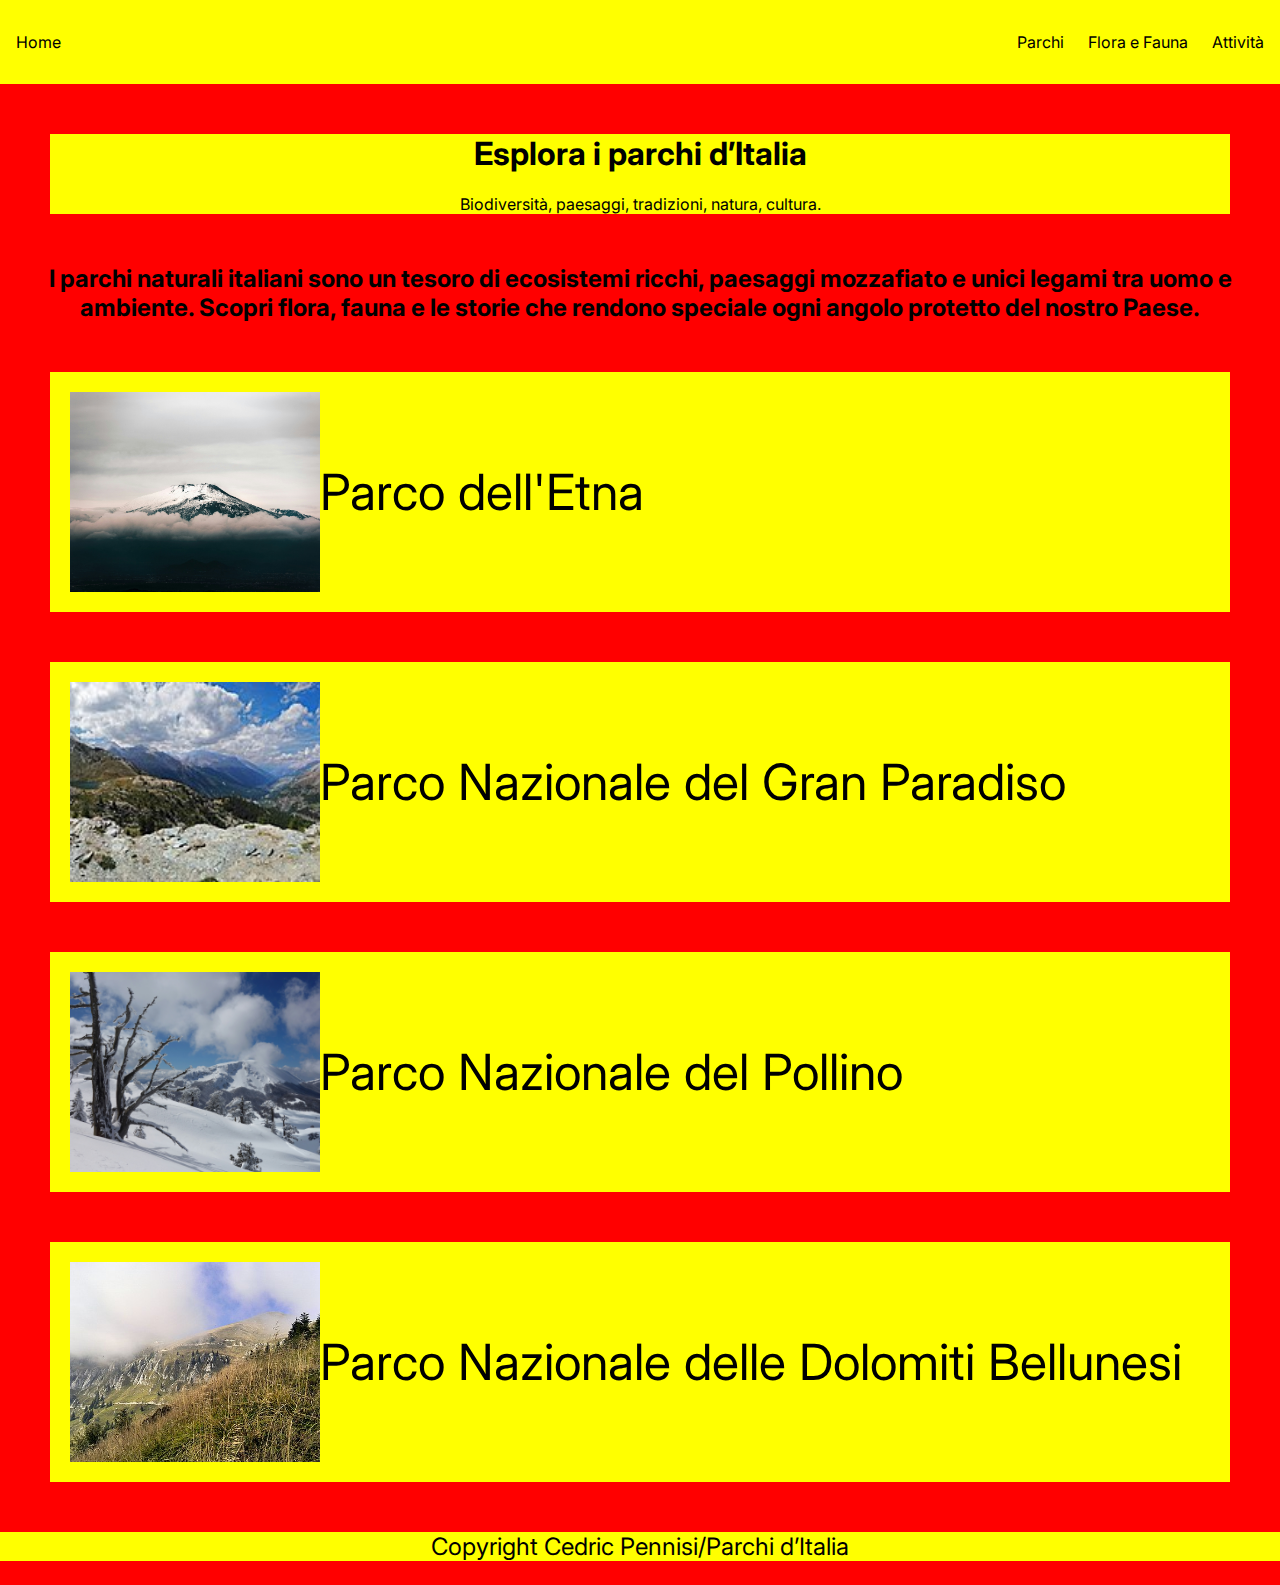
<file: index.html>
<!DOCTYPE html>
<html lang="en">
<head>
    <meta charset="UTF-8">
    <meta name="viewport" content="width=device-width, initial-scale=1.0">
    <title>Parchi d’Italia</title>
    <link rel="stylesheet" href="css/style.css">
    <link rel="preconnect" href="https://fonts.googleapis.com">
    <link rel="preconnect" href="https://fonts.gstatic.com" crossorigin>
    <link href="https://fonts.googleapis.com/css2?family=Inter:ital,opsz,wght@0,14..32,100..900;1,14..32,100..900&display=swap" rel="stylesheet">
</head>
<body>
    <header>
        <p><a href="index.html">Home</a></p>
        <nav>
            <ul>
                <li><a href="parchi.html">Parchi</a></li>
                <li><a href="flora.html">Flora e Fauna</a></li>
                <li><a href="attivita.html">Attività</a></li>
            </ul>
        </nav>
    </header>
    <main>
        <section>
            <div class="info-1">
            <h1>Esplora i parchi d’Italia</h1>
            <p>Biodiversità, paesaggi, tradizioni, natura, cultura.</p>
            </div>
            <div class="info-2">
                <h2>I parchi naturali italiani sono un tesoro di ecosistemi ricchi, paesaggi mozzafiato e unici legami tra uomo e ambiente. Scopri flora, fauna e le storie che rendono speciale ogni angolo protetto del nostro Paese.</h2>
            </div>
            <div class="info-img">
                <img src="img/etna-intro.jpg" alt="">
                <li><a href="etna.html">Parco dell'Etna</a></li>
            </div>
            <div class="info-img">
                <img src="img/gran_paradiso_national_park_22.jpg" alt="">
                <li><a href="paradiso.html">Parco Nazionale del Gran Paradiso</a></li>
            </div>
            <div class="info-img">
                <img src="img/neve.jpg" alt="">
                <li><a href="pollino.html">Parco Nazionale del Pollino</a></li>
            </div>
            <div class="info-img">
                <img src="img/parco_nazionale_delle_dolomiti_bellunesi.jpg" alt="">
                <li><a href="dolomiti.html">Parco Nazionale delle Dolomiti Bellunesi</a></li>
            </div>
        </section>
        <footer>
            <p>Copyright Cedric Pennisi/Parchi d’Italia</p>
        </footer>
    </main>
</body>
</html>
</file>
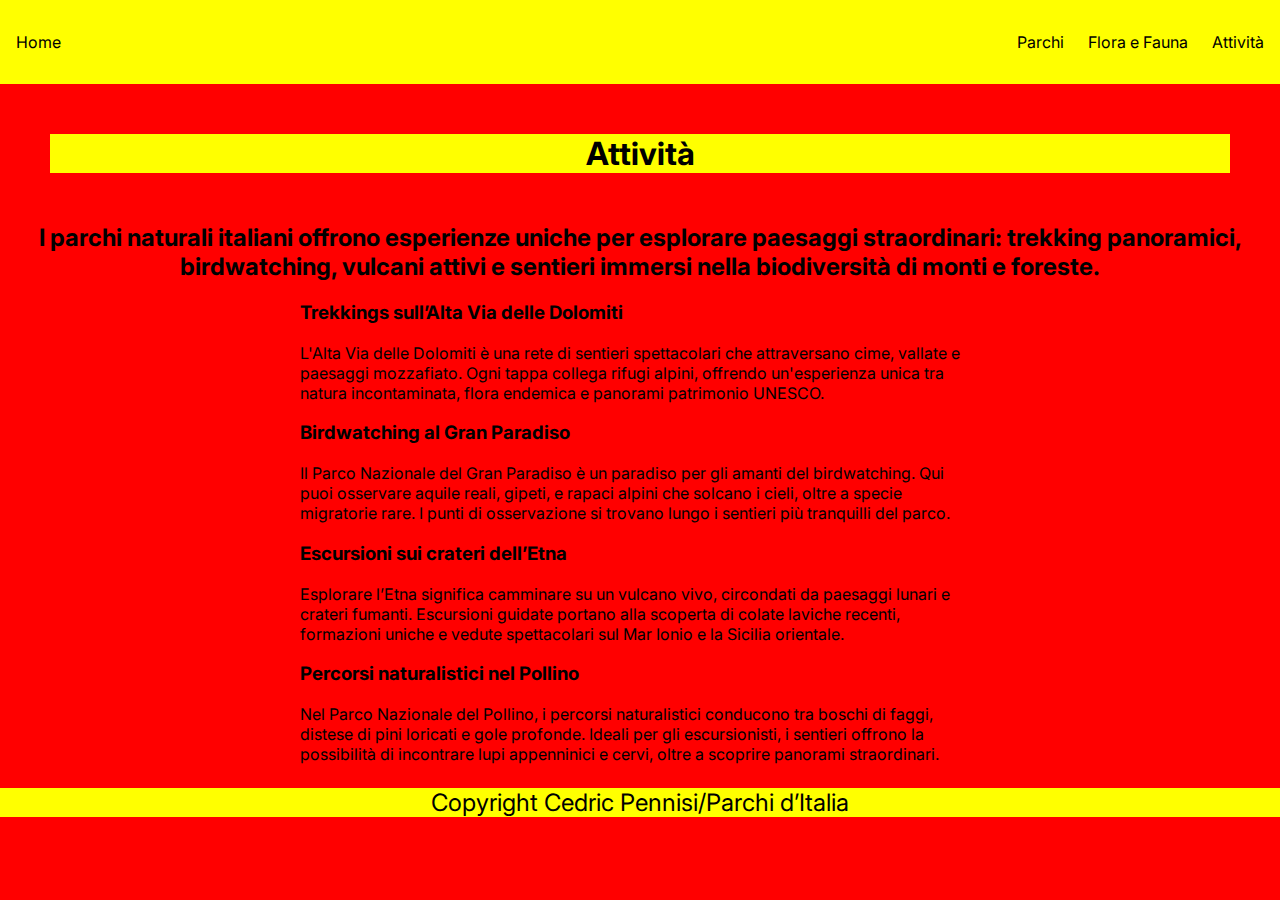
<file: attivita.html>
<!DOCTYPE html>
<html lang="en">
<head>
    <meta charset="UTF-8">
    <meta name="viewport" content="width=device-width, initial-scale=1.0">
    <title>Parchi d’Italia</title>
    <link rel="stylesheet" href="css/style.css">
    <link rel="preconnect" href="https://fonts.googleapis.com">
    <link rel="preconnect" href="https://fonts.gstatic.com" crossorigin>
    <link href="https://fonts.googleapis.com/css2?family=Inter:ital,opsz,wght@0,14..32,100..900;1,14..32,100..900&display=swap" rel="stylesheet">
</head>
<body>
    <header>
        <p><a href="index.html">Home</a></p>
        <nav>
            <ul>
                <li><a href="parchi.html">Parchi</a></li>
                <li><a href="flora.html">Flora e Fauna</a></li>
                <li><a href="attivita.html">Attività</a></li>
            </ul>
        </nav>
    </header>
    <main>
        <section>
            <div class="info-1">
                <h1>Attività</h1>
            </div>
            <div class="info-2">
                <h2>I parchi naturali italiani offrono esperienze uniche per esplorare paesaggi straordinari: trekking panoramici, birdwatching, vulcani attivi e sentieri immersi nella biodiversità di monti e foreste.</h2>
            </div>
            <div class="titolo">
                <h3>Trekkings sull’Alta Via delle Dolomiti</h3>
                <p>L'Alta Via delle Dolomiti è una rete di sentieri spettacolari che attraversano cime, vallate e paesaggi mozzafiato. Ogni tappa collega rifugi alpini, offrendo un'esperienza unica tra natura incontaminata, flora endemica e panorami patrimonio UNESCO.</p>
            </div>
            <div class="titolo">
                <h3>Birdwatching al Gran Paradiso</h3>
                <p>Il Parco Nazionale del Gran Paradiso è un paradiso per gli amanti del birdwatching. Qui puoi osservare aquile reali, gipeti, e rapaci alpini che solcano i cieli, oltre a specie migratorie rare. I punti di osservazione si trovano lungo i sentieri più tranquilli del parco.</p>
            </div>
            <div class="titolo">
                <h3>Escursioni sui crateri dell’Etna</h3>
                <p>Esplorare l’Etna significa camminare su un vulcano vivo, circondati da paesaggi lunari e crateri fumanti. Escursioni guidate portano alla scoperta di colate laviche recenti, formazioni uniche e vedute spettacolari sul Mar Ionio e la Sicilia orientale.</p>
            </div>
            <div class="titolo">
                <h3>Percorsi naturalistici nel Pollino</h3>
                <p>Nel Parco Nazionale del Pollino, i percorsi naturalistici conducono tra boschi di faggi, distese di pini loricati e gole profonde. Ideali per gli escursionisti, i sentieri offrono la possibilità di incontrare lupi appenninici e cervi, oltre a scoprire panorami straordinari.</p>
            </div>
        </section>
        <footer>
            <p>Copyright Cedric Pennisi/Parchi d’Italia</p>
        </footer>
    </main>
</body>
</html>
</file>
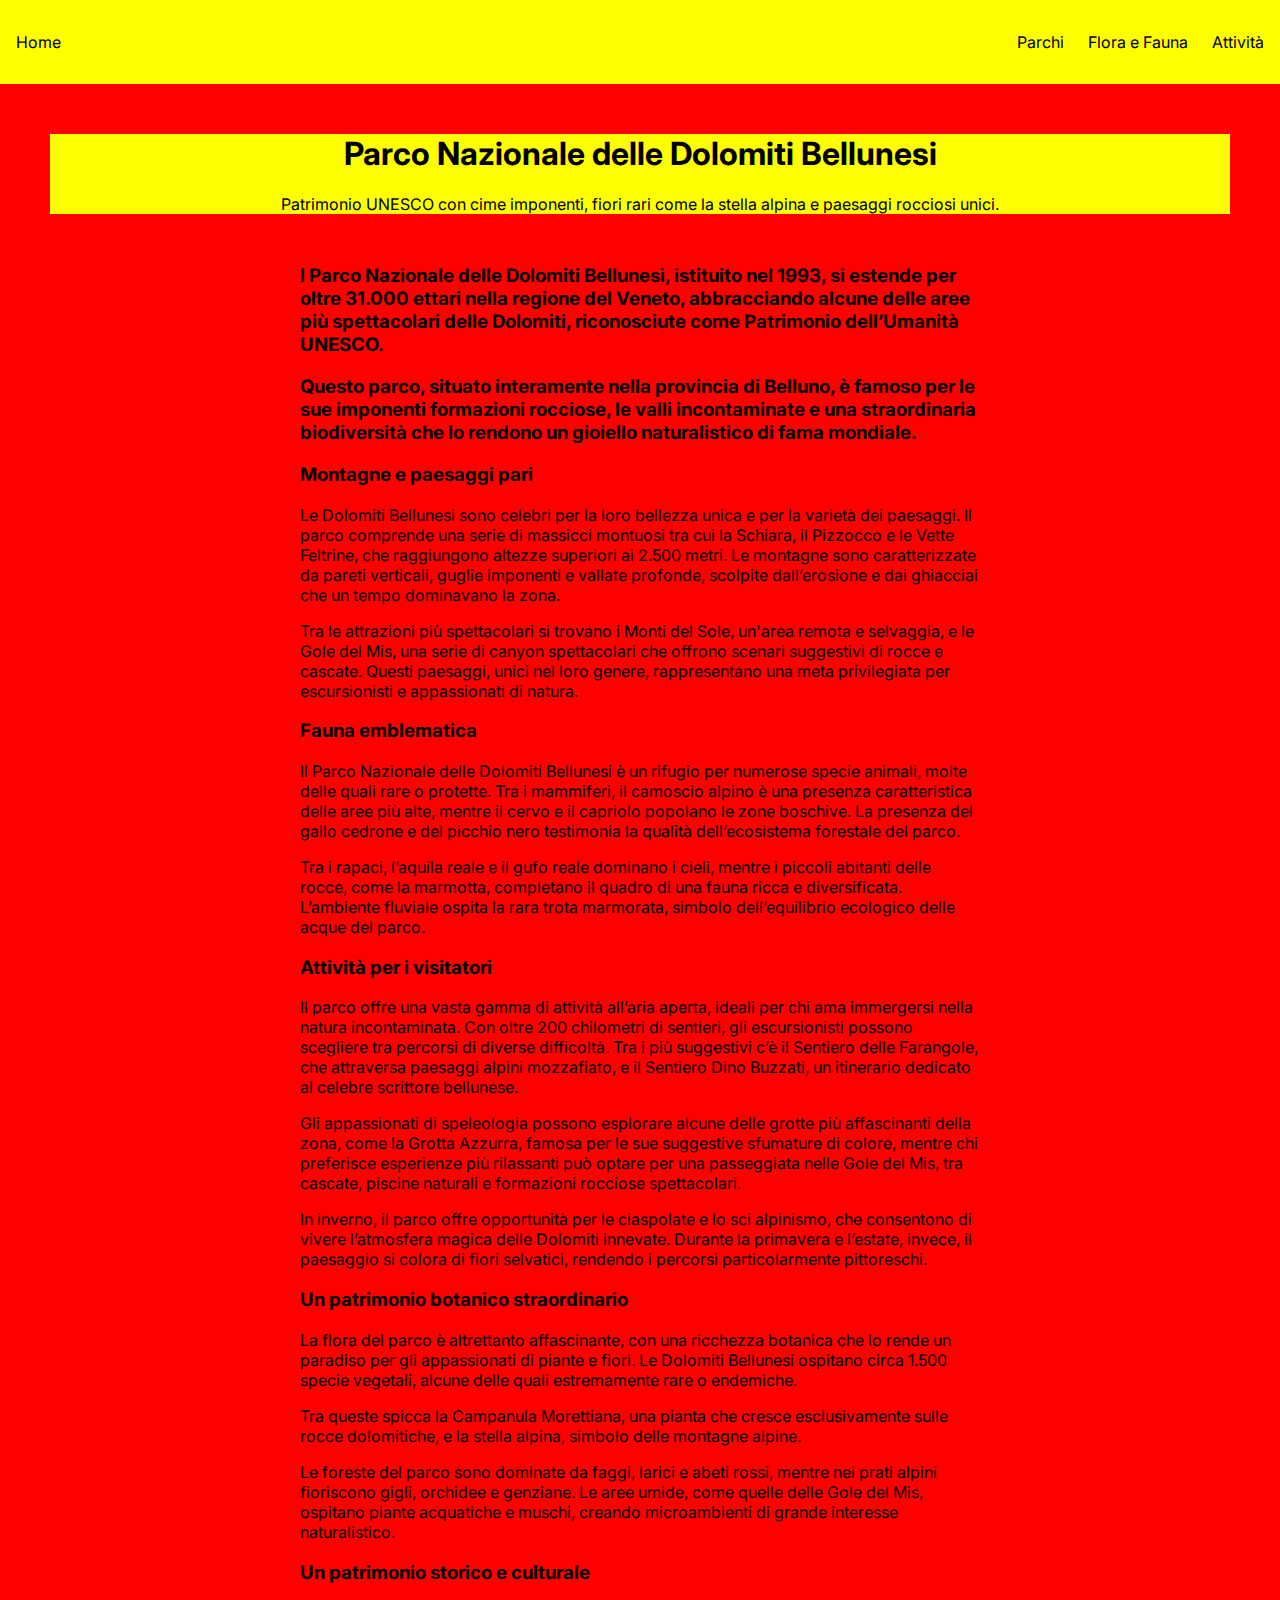
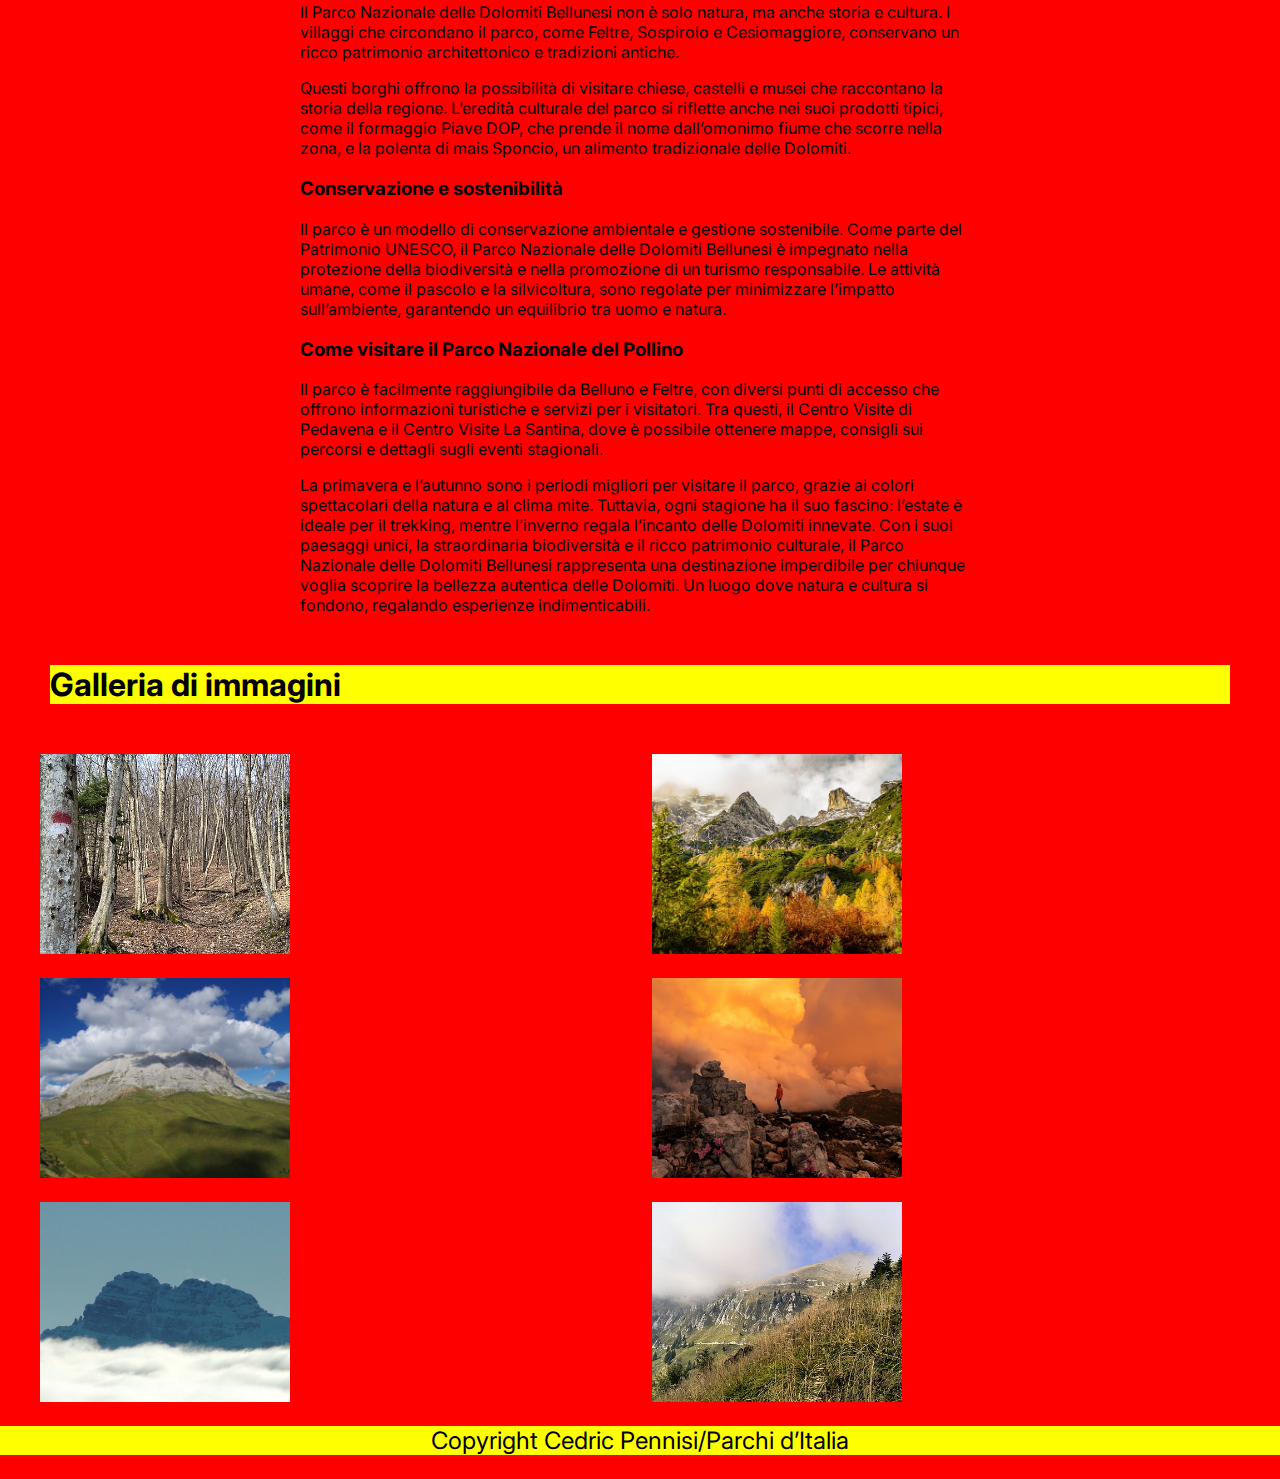
<file: dolomiti.html>
<!DOCTYPE html>
<html lang="en">
<head>
    <meta charset="UTF-8">
    <meta name="viewport" content="width=device-width, initial-scale=1.0">
    <title>Parchi d’Italia</title>
    <link rel="stylesheet" href="css/style.css">
    <link rel="preconnect" href="https://fonts.googleapis.com">
    <link rel="preconnect" href="https://fonts.gstatic.com" crossorigin>
    <link href="https://fonts.googleapis.com/css2?family=Inter:ital,opsz,wght@0,14..32,100..900;1,14..32,100..900&display=swap" rel="stylesheet">
</head>
<body>
    <header>
        <p><a href="index.html">Home</a></p>
        <nav>
            <ul>
                <li><a href="parchi.html">Parchi</a></li>
                <li><a href="flora.html">Flora e Fauna</a></li>
                <li><a href="attivita.html">Attività</a></li>
            </ul>
        </nav>
    </header>
    <main>
        <section>
            <div class="info-1">
                <h1>Parco Nazionale delle Dolomiti Bellunesi</h1>
                <p>Patrimonio UNESCO con cime imponenti, fiori rari come la stella alpina e paesaggi rocciosi unici.</p>
            </div>
            <div class="titolo">
                <h3>l Parco Nazionale delle Dolomiti Bellunesi, istituito nel 1993, si estende per oltre 31.000 ettari nella regione del Veneto, abbracciando alcune delle aree più spettacolari delle Dolomiti, riconosciute come Patrimonio dell’Umanità UNESCO.</h3> 
                <h3>Questo parco, situato interamente nella provincia di Belluno, è famoso per le sue imponenti formazioni rocciose, le valli incontaminate e una straordinaria biodiversità che lo rendono un gioiello naturalistico di fama mondiale.</h3>
            </div>
            <div class="titolo">
                <h3>Montagne e paesaggi pari</h3>
                <p>Le Dolomiti Bellunesi sono celebri per la loro bellezza unica e per la varietà dei paesaggi. Il parco comprende una serie di massicci montuosi tra cui la Schiara, il Pizzocco e le Vette Feltrine, che raggiungono altezze superiori ai 2.500 metri. Le montagne sono caratterizzate da pareti verticali, guglie imponenti e vallate profonde, scolpite dall’erosione e dai ghiacciai che un tempo dominavano la zona.</p> 

                <p>Tra le attrazioni più spettacolari si trovano i Monti del Sole, un'area remota e selvaggia, e le Gole del Mis, una serie di canyon spettacolari che offrono scenari suggestivi di rocce e cascate. Questi paesaggi, unici nel loro genere, rappresentano una meta privilegiata per escursionisti e appassionati di natura.</p>
            </div>
            <div class="titolo">
                <h3>Fauna emblematica</h3>
                <p>Il Parco Nazionale delle Dolomiti Bellunesi è un rifugio per numerose specie animali, molte delle quali rare o protette. Tra i mammiferi, il camoscio alpino è una presenza caratteristica delle aree più alte, mentre il cervo e il capriolo popolano le zone boschive. La presenza del gallo cedrone e del picchio nero testimonia la qualità dell’ecosistema forestale del parco.</p> 

                <p>Tra i rapaci, l’aquila reale e il gufo reale dominano i cieli, mentre i piccoli abitanti delle rocce, come la marmotta, completano il quadro di una fauna ricca e diversificata. L’ambiente fluviale ospita la rara trota marmorata, simbolo dell’equilibrio ecologico delle acque del parco.</p>
            </div>
            <div class="titolo">
                <h3>Attività per i visitatori</h3>
                <p>Il parco offre una vasta gamma di attività all’aria aperta, ideali per chi ama immergersi nella natura incontaminata. Con oltre 200 chilometri di sentieri, gli escursionisti possono scegliere tra percorsi di diverse difficoltà. Tra i più suggestivi c’è il Sentiero delle Farangole, che attraversa paesaggi alpini mozzafiato, e il Sentiero Dino Buzzati, un itinerario dedicato al celebre scrittore bellunese.</p> 

                <p>Gli appassionati di speleologia possono esplorare alcune delle grotte più affascinanti della zona, come la Grotta Azzurra, famosa per le sue suggestive sfumature di colore, mentre chi preferisce esperienze più rilassanti può optare per una passeggiata nelle Gole del Mis, tra cascate, piscine naturali e formazioni rocciose spettacolari.</p> 
                    
                <p>In inverno, il parco offre opportunità per le ciaspolate e lo sci alpinismo, che consentono di vivere l’atmosfera magica delle Dolomiti innevate. Durante la primavera e l’estate, invece, il paesaggio si colora di fiori selvatici, rendendo i percorsi particolarmente pittoreschi.</p>
            </div>
            <div class="titolo">
                <h3>Un patrimonio botanico straordinario</h3>
                <p>La flora del parco è altrettanto affascinante, con una ricchezza botanica che lo rende un paradiso per gli appassionati di piante e fiori. Le Dolomiti Bellunesi ospitano circa 1.500 specie vegetali, alcune delle quali estremamente rare o endemiche.</p> 

                <p>Tra queste spicca la Campanula Morettiana, una pianta che cresce esclusivamente sulle rocce dolomitiche, e la stella alpina, simbolo delle montagne alpine.</p>
                    
                <p>Le foreste del parco sono dominate da faggi, larici e abeti rossi, mentre nei prati alpini fioriscono gigli, orchidee e genziane. Le aree umide, come quelle delle Gole del Mis, ospitano piante acquatiche e muschi, creando microambienti di grande interesse naturalistico.</p>
            </div>
            <div class="titolo">
                <h3>Un patrimonio storico e culturale</h3>
                <p>Il Parco Nazionale delle Dolomiti Bellunesi non è solo natura, ma anche storia e cultura. I villaggi che circondano il parco, come Feltre, Sospirolo e Cesiomaggiore, conservano un ricco patrimonio architettonico e tradizioni antiche.</p> 

                <p>Questi borghi offrono la possibilità di visitare chiese, castelli e musei che raccontano la storia della regione. L’eredità culturale del parco si riflette anche nei suoi prodotti tipici, come il formaggio Piave DOP, che prende il nome dall’omonimo fiume che scorre nella zona, e la polenta di mais Sponcio, un alimento tradizionale delle Dolomiti.</p>
            </div>
            <div class="titolo">
                <h3>Conservazione e sostenibilità</h3>
                <p>Il parco è un modello di conservazione ambientale e gestione sostenibile. Come parte del Patrimonio UNESCO, il Parco Nazionale delle Dolomiti Bellunesi è impegnato nella protezione della biodiversità e nella promozione di un turismo responsabile. Le attività umane, come il pascolo e la silvicoltura, sono regolate per minimizzare l’impatto sull’ambiente, garantendo un equilibrio tra uomo e natura.</p>
            </div>
            <div class="titolo">
                <h3>Come visitare il Parco Nazionale del Pollino</h3>
                <p>Il parco è facilmente raggiungibile da Belluno e Feltre, con diversi punti di accesso che offrono informazioni turistiche e servizi per i visitatori. Tra questi, il Centro Visite di Pedavena e il Centro Visite La Santina, dove è possibile ottenere mappe, consigli sui percorsi e dettagli sugli eventi stagionali.</p> 

                <p>La primavera e l’autunno sono i periodi migliori per visitare il parco, grazie ai colori spettacolari della natura e al clima mite. Tuttavia, ogni stagione ha il suo fascino: l’estate è ideale per il trekking, mentre l’inverno regala l’incanto delle Dolomiti innevate. Con i suoi paesaggi unici, la straordinaria biodiversità e il ricco patrimonio culturale, il Parco Nazionale delle Dolomiti Bellunesi rappresenta una destinazione imperdibile per chiunque voglia scoprire la bellezza autentica delle Dolomiti. Un luogo dove natura e cultura si fondono, regalando esperienze indimenticabili.</p>
            </div>
            <div class="galleria-di-immagini">
                <h1>Galleria di immagini</h1>
            </div>
            <div class="tabella-img">
                <img src="img/dolomiti.jpg" alt="">
                <img src="img/i_colori_delle_dolomiti.jpg" alt="">
                <img src="img/dolomiti_nuvole.jpg" alt="">
                <img src="img/dolomiti_1.jpg" alt="">
                <img src="img/dolomiti_2.jpg" alt="">
                <img src="img/parco_nazionale_delle_dolomiti_bellunesi.jpg" alt="">
            </div>
        </section>
        <footer>
            <p>Copyright Cedric Pennisi/Parchi d’Italia</p>
        </footer>
    </main>
</body>
</html>
</file>
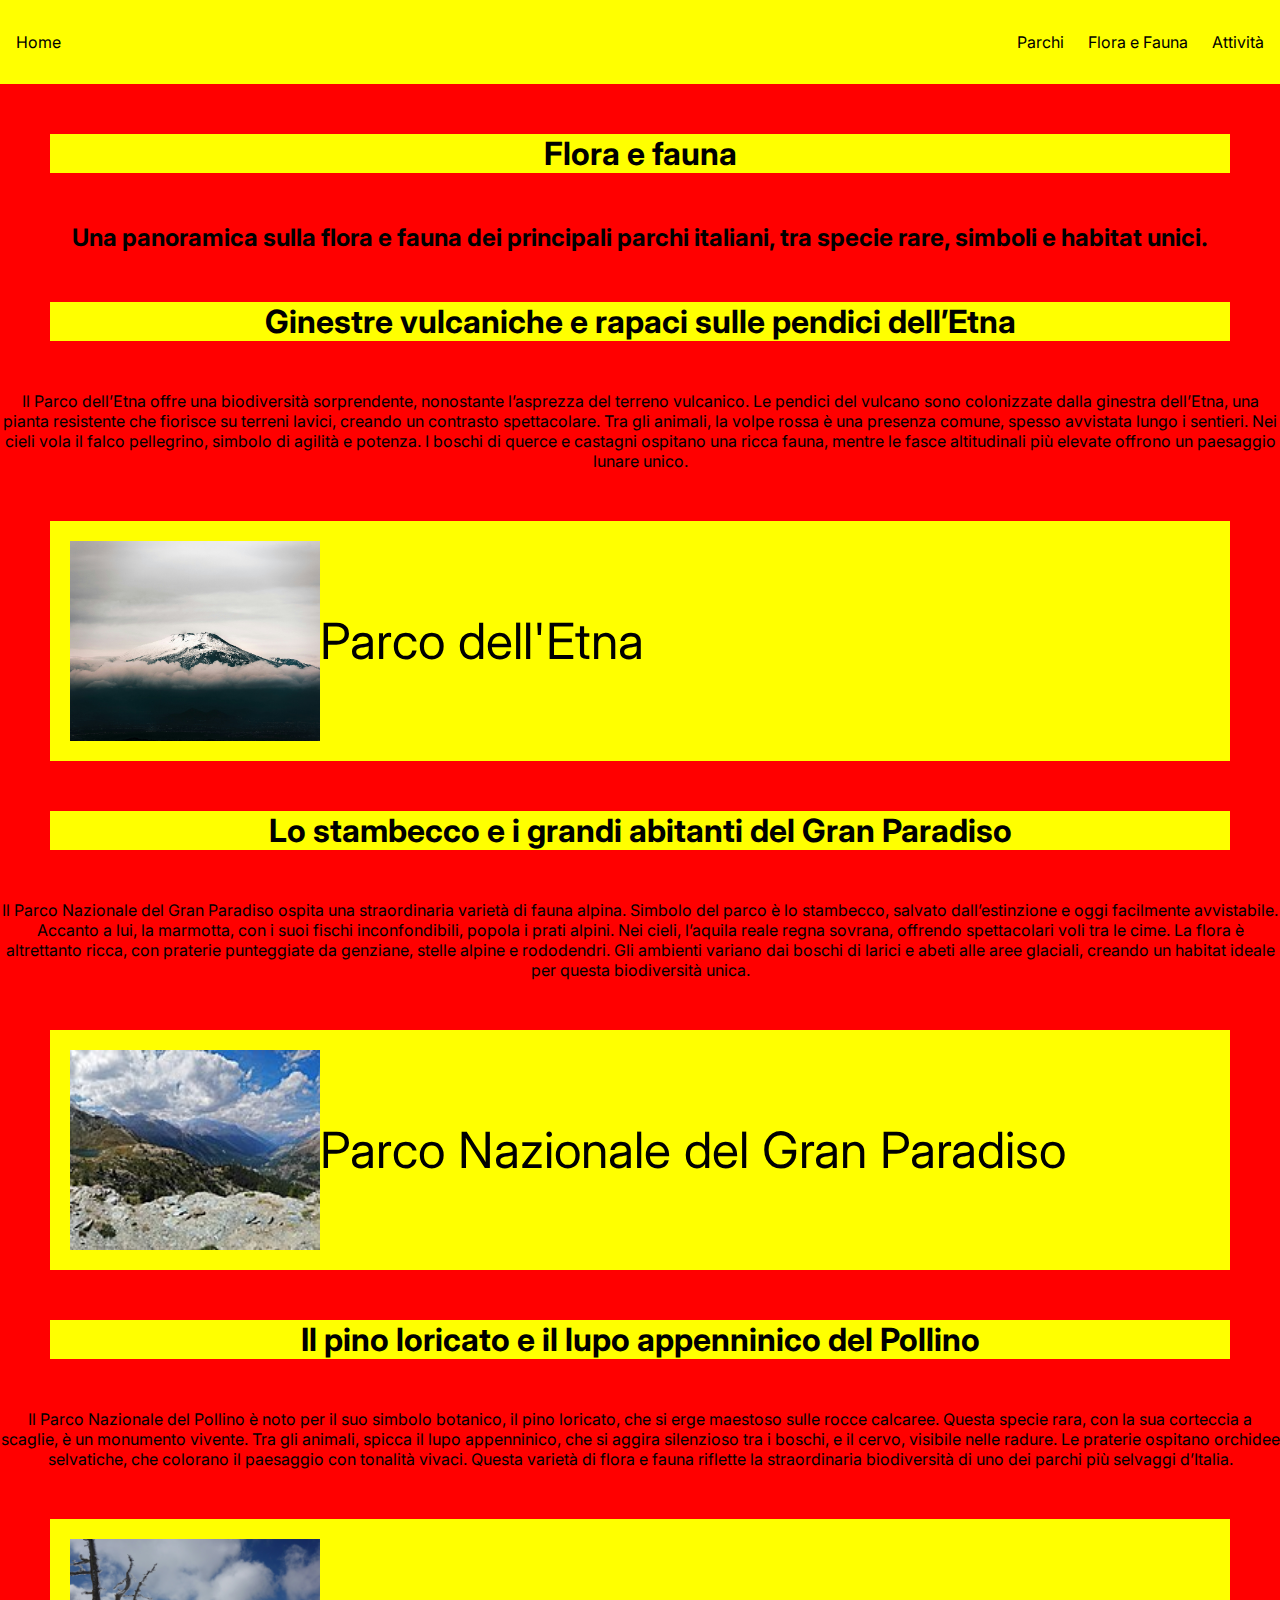
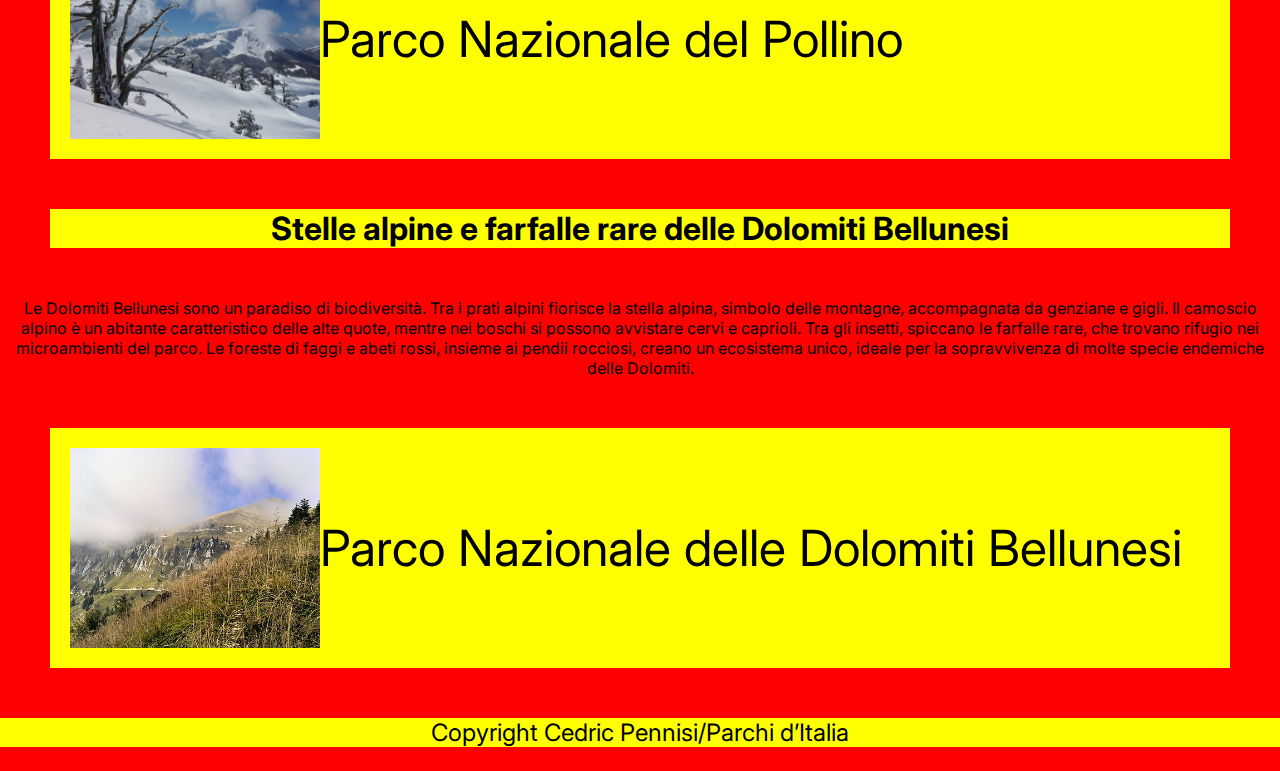
<file: flora.html>
<!DOCTYPE html>
<html lang="en">
<head>
    <meta charset="UTF-8">
    <meta name="viewport" content="width=device-width, initial-scale=1.0">
    <title>Parchi d’Italia</title>
    <link rel="stylesheet" href="css/style.css">
    <link rel="preconnect" href="https://fonts.googleapis.com">
    <link rel="preconnect" href="https://fonts.gstatic.com" crossorigin>
    <link href="https://fonts.googleapis.com/css2?family=Inter:ital,opsz,wght@0,14..32,100..900;1,14..32,100..900&display=swap" rel="stylesheet">
</head>
<body>
    <header>
        <p><a href="index.html">Home</a></p>
        <nav>
            <ul>
                <li><a href="parchi.html">Parchi</a></li>
                <li><a href="flora.html">Flora e Fauna</a></li>
                <li><a href="attivita.html">Attività</a></li>
            </ul>
        </nav>
    </header>
    <main>
        <section>
            <div class="info-1">
                <h1>Flora e fauna</h1>
            </div>
            <div class="info-2">
                <h2>Una panoramica sulla flora e fauna dei principali parchi italiani, tra specie rare, simboli e habitat unici.<h2>
            </div>
            <div class="info-1">
                <h1>Ginestre vulcaniche e rapaci sulle pendici dell’Etna</h1>
            </div>
            <div class="info-2">
                <p>Il Parco dell’Etna offre una biodiversità sorprendente, nonostante l’asprezza del terreno vulcanico. Le pendici del vulcano sono colonizzate dalla ginestra dell’Etna, una pianta resistente che fiorisce su terreni lavici, creando un contrasto spettacolare. Tra gli animali, la volpe rossa è una presenza comune, spesso avvistata lungo i sentieri. Nei cieli vola il falco pellegrino, simbolo di agilità e potenza. I boschi di querce e castagni ospitano una ricca fauna, mentre le fasce altitudinali più elevate offrono un paesaggio lunare unico.<p>
            </div>
            <div class="info-img">
                <img src="img/etna-intro.jpg" alt="">
                <li><a href="etna.html">Parco dell'Etna</a></li>
            </div>
            </div>
            <div class="info-1">
                <h1>Lo stambecco e i grandi abitanti del Gran Paradiso</h1>
            </div>
            <div class="info-2">
                <p>Il Parco Nazionale del Gran Paradiso ospita una straordinaria varietà di fauna alpina. Simbolo del parco è lo stambecco, salvato dall’estinzione e oggi facilmente avvistabile. Accanto a lui, la marmotta, con i suoi fischi inconfondibili, popola i prati alpini. Nei cieli, l’aquila reale regna sovrana, offrendo spettacolari voli tra le cime. La flora è altrettanto ricca, con praterie punteggiate da genziane, stelle alpine e rododendri. Gli ambienti variano dai boschi di larici e abeti alle aree glaciali, creando un habitat ideale per questa biodiversità unica.<p>
            </div>
            <div class="info-img">
                <img src="img/gran_paradiso_national_park_22.jpg" alt="">
                <li><a href="paradiso.html">Parco Nazionale del Gran Paradiso</a></li>
            </div>
            <div class="info-1">
                <h1>Il pino loricato e il lupo appenninico del Pollino</h1>
            </div>
            <div class="info-2">
                <p>Il Parco Nazionale del Pollino è noto per il suo simbolo botanico, il pino loricato, che si erge maestoso sulle rocce calcaree. Questa specie rara, con la sua corteccia a scaglie, è un monumento vivente. Tra gli animali, spicca il lupo appenninico, che si aggira silenzioso tra i boschi, e il cervo, visibile nelle radure. Le praterie ospitano orchidee selvatiche, che colorano il paesaggio con tonalità vivaci. Questa varietà di flora e fauna riflette la straordinaria biodiversità di uno dei parchi più selvaggi d’Italia.<p>
            </div>
            <div class="info-img">
                <img src="img/neve.jpg" alt="">
                <li><a href="pollino.html">Parco Nazionale del Pollino</a></li>
            </div>
            <div class="info-1">
                <h1>Stelle alpine e farfalle rare delle Dolomiti Bellunesi</h1>
            </div>
            <div class="info-2">
                <p>Le Dolomiti Bellunesi sono un paradiso di biodiversità. Tra i prati alpini fiorisce la stella alpina, simbolo delle montagne, accompagnata da genziane e gigli. Il camoscio alpino è un abitante caratteristico delle alte quote, mentre nei boschi si possono avvistare cervi e caprioli. Tra gli insetti, spiccano le farfalle rare, che trovano rifugio nei microambienti del parco. Le foreste di faggi e abeti rossi, insieme ai pendii rocciosi, creano un ecosistema unico, ideale per la sopravvivenza di molte specie endemiche delle Dolomiti.<p>
            </div>
            <div class="info-img">
                <img src="img/parco_nazionale_delle_dolomiti_bellunesi.jpg" alt="">
                <li><a href="dolomiti.html">Parco Nazionale delle Dolomiti Bellunesi</a></li>
            </div>
        </section>
        <footer>
            <p>Copyright Cedric Pennisi/Parchi d’Italia</p>
        </footer>
    </main>
</body>
</html>
</file>
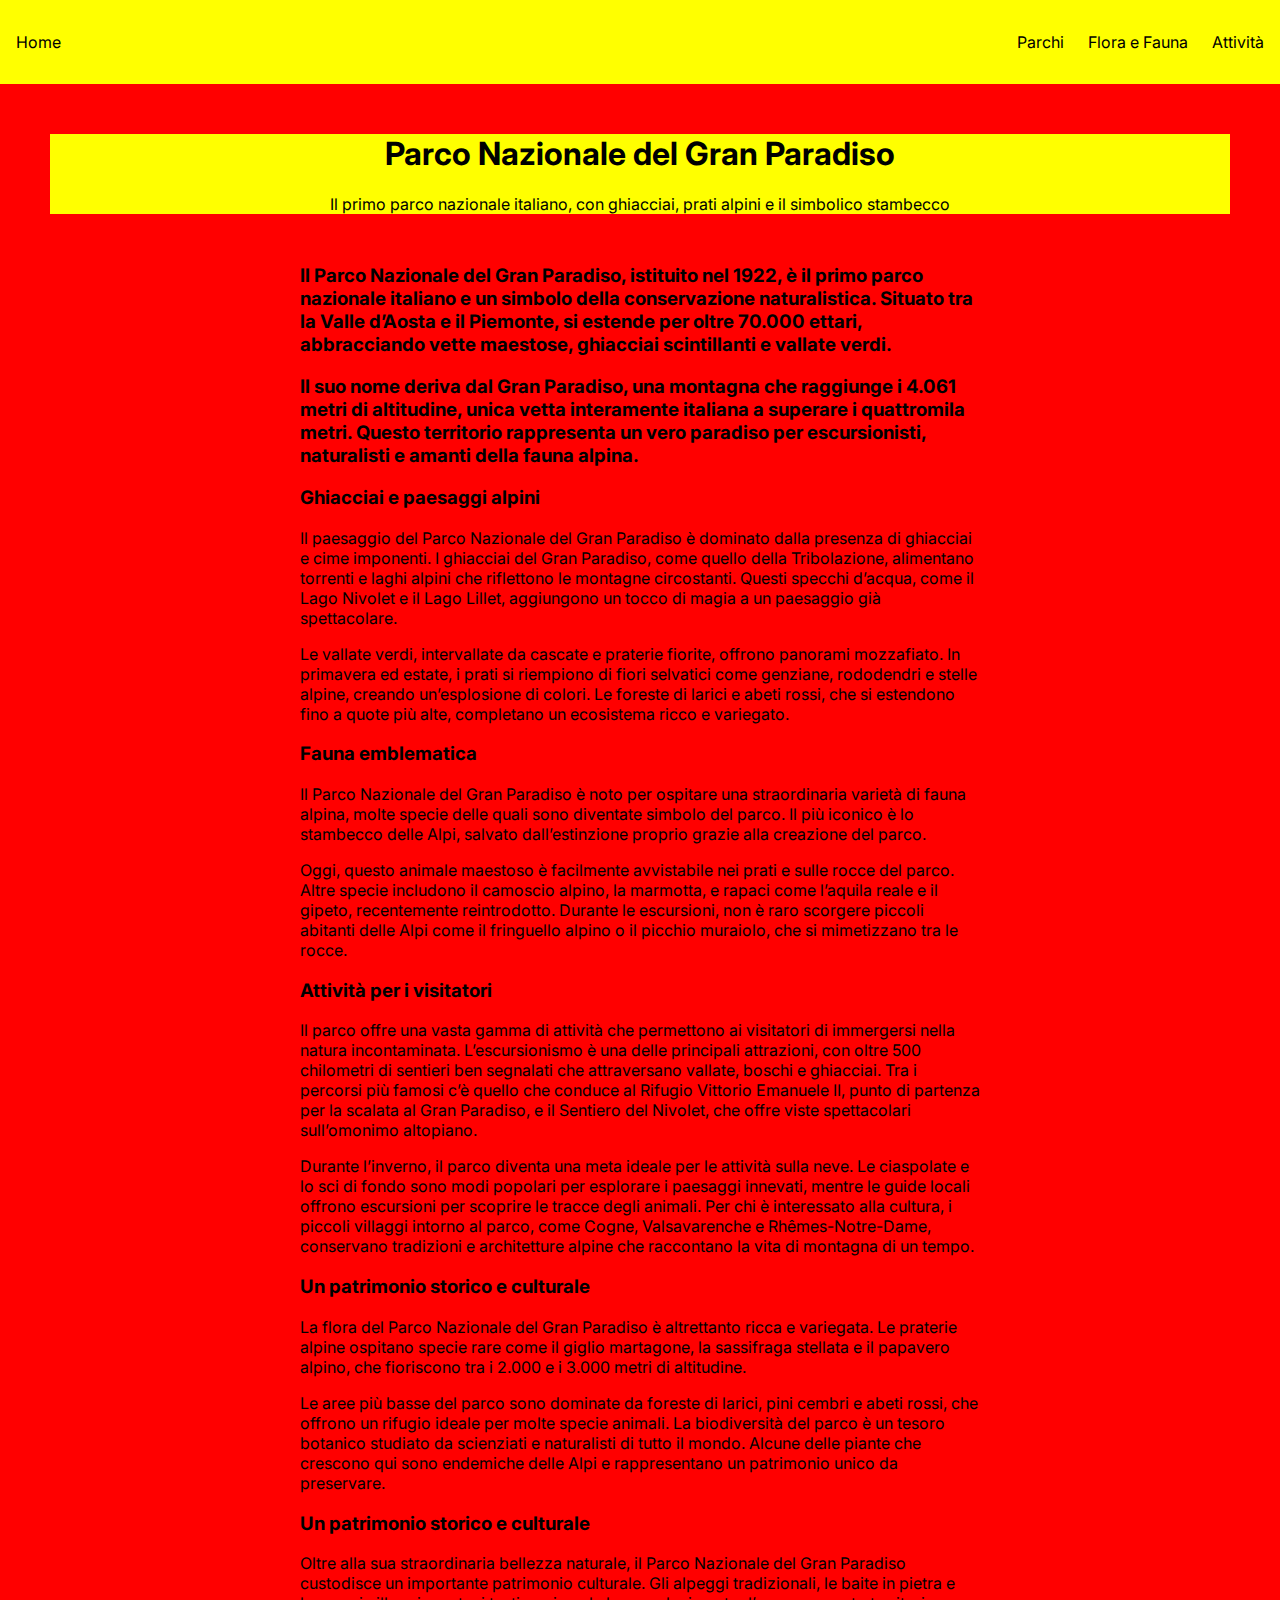
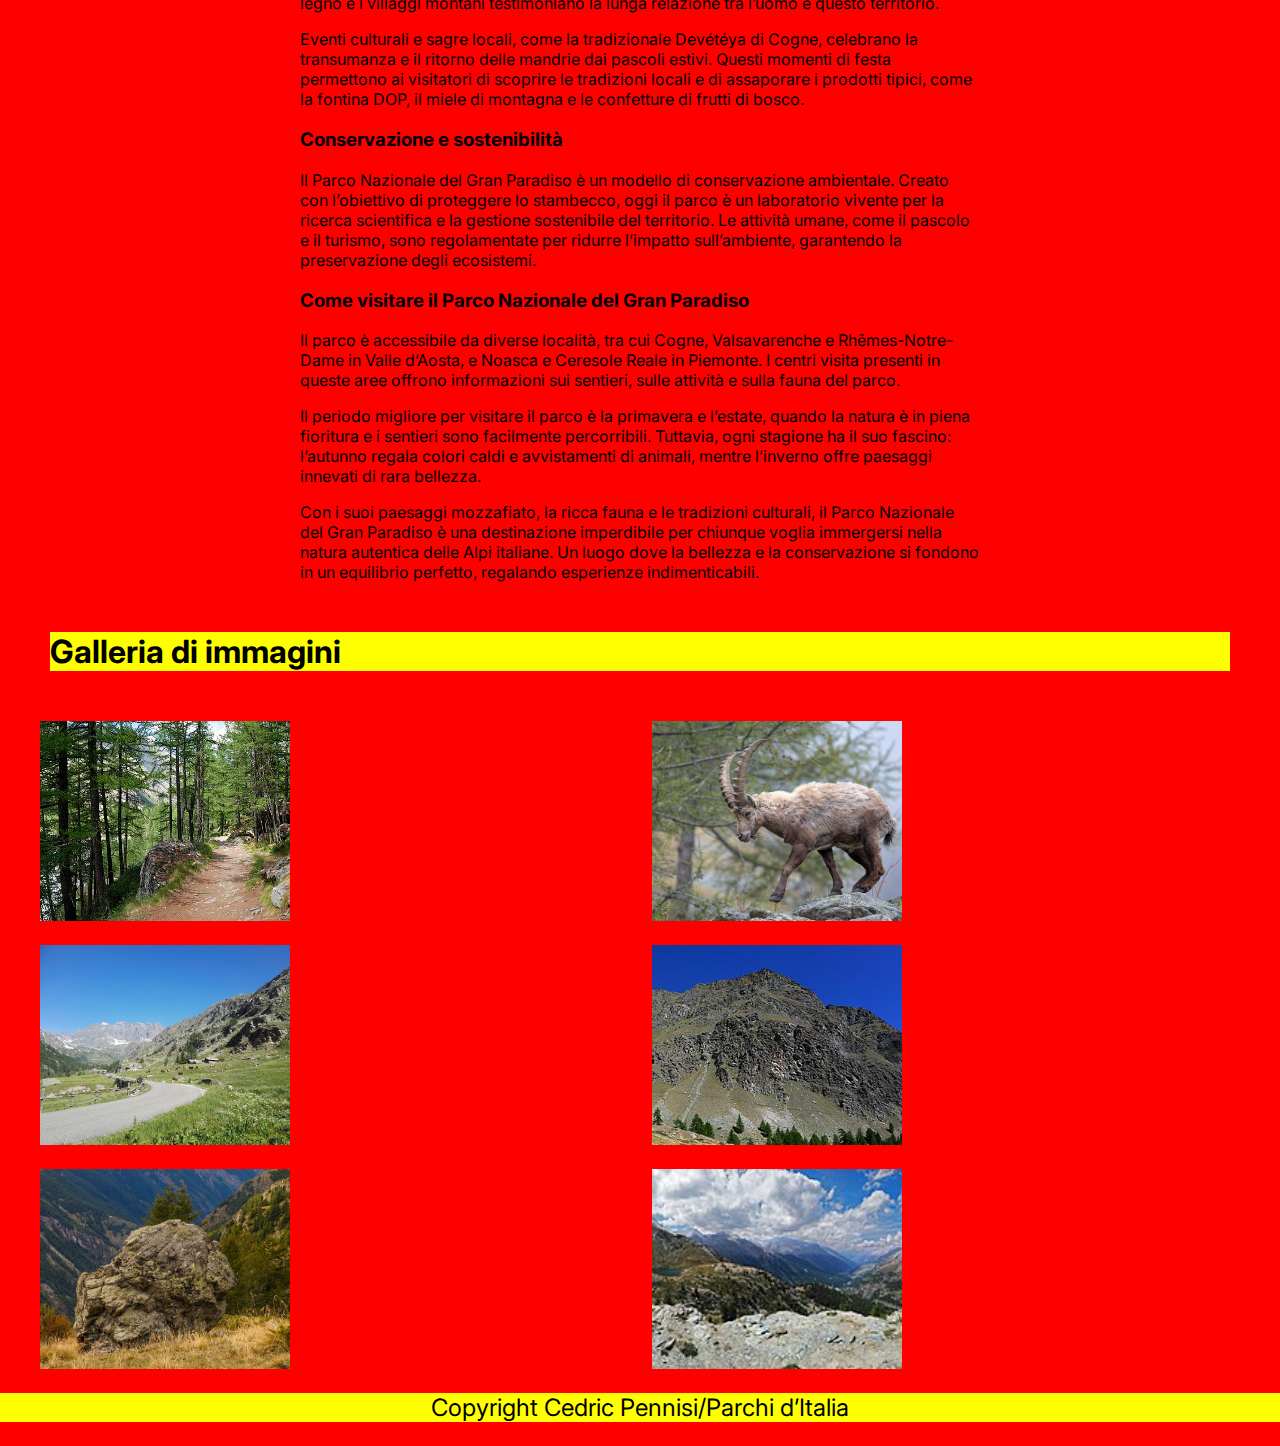
<file: paradiso.html>
<!DOCTYPE html>
<html lang="en">
<head>
    <meta charset="UTF-8">
    <meta name="viewport" content="width=device-width, initial-scale=1.0">
    <title>Parchi d’Italia</title>
    <link rel="stylesheet" href="css/style.css">
    <link rel="preconnect" href="https://fonts.googleapis.com">
    <link rel="preconnect" href="https://fonts.gstatic.com" crossorigin>
    <link href="https://fonts.googleapis.com/css2?family=Inter:ital,opsz,wght@0,14..32,100..900;1,14..32,100..900&display=swap" rel="stylesheet">
</head>
<body>
    <header>
        <p><a href="index.html">Home</a></p>
        <nav>
            <ul>
                <li><a href="parchi.html">Parchi</a></li>
                <li><a href="flora.html">Flora e Fauna</a></li>
                <li><a href="attivita.html">Attività</a></li>
            </ul>
        </nav>
    </header>
    <main>
        <section>
            <div class="info-1">
                <h1>Parco Nazionale del Gran Paradiso</h1>
                <p>Il primo parco nazionale italiano, con ghiacciai, prati alpini e il simbolico stambecco</p>
            </div>
            <div class="titolo">
                <h3>Il Parco Nazionale del Gran Paradiso, istituito nel 1922, è il primo parco nazionale italiano e un simbolo della conservazione naturalistica. Situato tra la Valle d’Aosta e il Piemonte, si estende per oltre 70.000 ettari, abbracciando vette maestose, ghiacciai scintillanti e vallate verdi.</h3>
                <h3>Il suo nome deriva dal Gran Paradiso, una montagna che raggiunge i 4.061 metri di altitudine, unica vetta interamente italiana a superare i quattromila metri. Questo territorio rappresenta un vero paradiso per escursionisti, naturalisti e amanti della fauna alpina.</h3>
            </div>
            <div class="titolo">
                <h3>Ghiacciai e paesaggi alpini</h3>
                <p>Il paesaggio del Parco Nazionale del Gran Paradiso è dominato dalla presenza di ghiacciai e cime imponenti. I ghiacciai del Gran Paradiso, come quello della Tribolazione, alimentano torrenti e laghi alpini che riflettono le montagne circostanti. Questi specchi d’acqua, come il Lago Nivolet e il Lago Lillet, aggiungono un tocco di magia a un paesaggio già spettacolare.</p>

                <p>Le vallate verdi, intervallate da cascate e praterie fiorite, offrono panorami mozzafiato. In primavera ed estate, i prati si riempiono di fiori selvatici come genziane, rododendri e stelle alpine, creando un’esplosione di colori. Le foreste di larici e abeti rossi, che si estendono fino a quote più alte, completano un ecosistema ricco e variegato.</p>
            </div>
            <div class="titolo">
                <h3>Fauna emblematica</h3>
                <p>Il Parco Nazionale del Gran Paradiso è noto per ospitare una straordinaria varietà di fauna alpina, molte specie delle quali sono diventate simbolo del parco. Il più iconico è lo stambecco delle Alpi, salvato dall’estinzione proprio grazie alla creazione del parco.</p> 

                <p>Oggi, questo animale maestoso è facilmente avvistabile nei prati e sulle rocce del parco. Altre specie includono il camoscio alpino, la marmotta, e rapaci come l’aquila reale e il gipeto, recentemente reintrodotto. Durante le escursioni, non è raro scorgere piccoli abitanti delle Alpi come il fringuello alpino o il picchio muraiolo, che si mimetizzano tra le rocce.</p>
            </div>
            <div class="titolo">
                <h3>Attività per i visitatori</h3>
                <p>Il parco offre una vasta gamma di attività che permettono ai visitatori di immergersi nella natura incontaminata. L’escursionismo è una delle principali attrazioni, con oltre 500 chilometri di sentieri ben segnalati che attraversano vallate, boschi e ghiacciai. Tra i percorsi più famosi c’è quello che conduce al Rifugio Vittorio Emanuele II, punto di partenza per la scalata al Gran Paradiso, e il Sentiero del Nivolet, che offre viste spettacolari sull’omonimo altopiano.</p>

                <p>Durante l’inverno, il parco diventa una meta ideale per le attività sulla neve. Le ciaspolate e lo sci di fondo sono modi popolari per esplorare i paesaggi innevati, mentre le guide locali offrono escursioni per scoprire le tracce degli animali. Per chi è interessato alla cultura, i piccoli villaggi intorno al parco, come Cogne, Valsavarenche e Rhêmes-Notre-Dame, conservano tradizioni e architetture alpine che raccontano la vita di montagna di un tempo.</p>
            </div>
            <div class="titolo">
                <h3>Un patrimonio storico e culturale</h3>
                <p>La flora del Parco Nazionale del Gran Paradiso è altrettanto ricca e variegata. Le praterie alpine ospitano specie rare come il giglio martagone, la sassifraga stellata e il papavero alpino, che fioriscono tra i 2.000 e i 3.000 metri di altitudine.</p> 

                <p>Le aree più basse del parco sono dominate da foreste di larici, pini cembri e abeti rossi, che offrono un rifugio ideale per molte specie animali. La biodiversità del parco è un tesoro botanico studiato da scienziati e naturalisti di tutto il mondo. Alcune delle piante che crescono qui sono endemiche delle Alpi e rappresentano un patrimonio unico da preservare.</p>
            </div>
            <div class="titolo">
                <h3>Un patrimonio storico e culturale</h3>
                <p>Oltre alla sua straordinaria bellezza naturale, il Parco Nazionale del Gran Paradiso custodisce un importante patrimonio culturale. Gli alpeggi tradizionali, le baite in pietra e legno e i villaggi montani testimoniano la lunga relazione tra l’uomo e questo territorio.</p> 

                <p>Eventi culturali e sagre locali, come la tradizionale Devétéya di Cogne, celebrano la transumanza e il ritorno delle mandrie dai pascoli estivi. Questi momenti di festa permettono ai visitatori di scoprire le tradizioni locali e di assaporare i prodotti tipici, come la fontina DOP, il miele di montagna e le confetture di frutti di bosco.</p>
            </div>
            <div class="titolo">
                <h3>Conservazione e sostenibilità</h3>
                <p>Il Parco Nazionale del Gran Paradiso è un modello di conservazione ambientale. Creato con l’obiettivo di proteggere lo stambecco, oggi il parco è un laboratorio vivente per la ricerca scientifica e la gestione sostenibile del territorio. Le attività umane, come il pascolo e il turismo, sono regolamentate per ridurre l’impatto sull’ambiente, garantendo la preservazione degli ecosistemi.</p>
            </div>
            <div class="titolo">
                <h3>Come visitare il Parco Nazionale del Gran Paradiso</h3>
                <p>Il parco è accessibile da diverse località, tra cui Cogne, Valsavarenche e Rhêmes-Notre-Dame in Valle d’Aosta, e Noasca e Ceresole Reale in Piemonte. I centri visita presenti in queste aree offrono informazioni sui sentieri, sulle attività e sulla fauna del parco.</p>

                <p>Il periodo migliore per visitare il parco è la primavera e l’estate, quando la natura è in piena fioritura e i sentieri sono facilmente percorribili. Tuttavia, ogni stagione ha il suo fascino: l’autunno regala colori caldi e avvistamenti di animali, mentre l’inverno offre paesaggi innevati di rara bellezza.</p> 
                    
                <p>Con i suoi paesaggi mozzafiato, la ricca fauna e le tradizioni culturali, il Parco Nazionale del Gran Paradiso è una destinazione imperdibile per chiunque voglia immergersi nella natura autentica delle Alpi italiane. Un luogo dove la bellezza e la conservazione si fondono in un equilibrio perfetto, regalando esperienze indimenticabili.</p>
            </div>
            <div class="galleria-di-immagini">
                <h1>Galleria di immagini</h1>
            </div>
            <div class="tabella-img">
                <img src="img/gran_paradiso.jpg" alt="">
                <img src="img/stambecco.jpg" alt="">
                <img src="img/paesaggio_alpino_nel_gran_paradiso.jpg" alt="">
                <img src="img/gran_paradiso_national_park_7.jpg" alt="">
                <img src="img/bergtocht_van_gimillan.jpg" alt="">
                <img src="img/gran_paradiso_national_park_22.jpg" alt="">
            </div>
        </section>
        <footer>
            <p>Copyright Cedric Pennisi/Parchi d’Italia</p>
        </footer>
    </main>
</body>
</html>
</file>
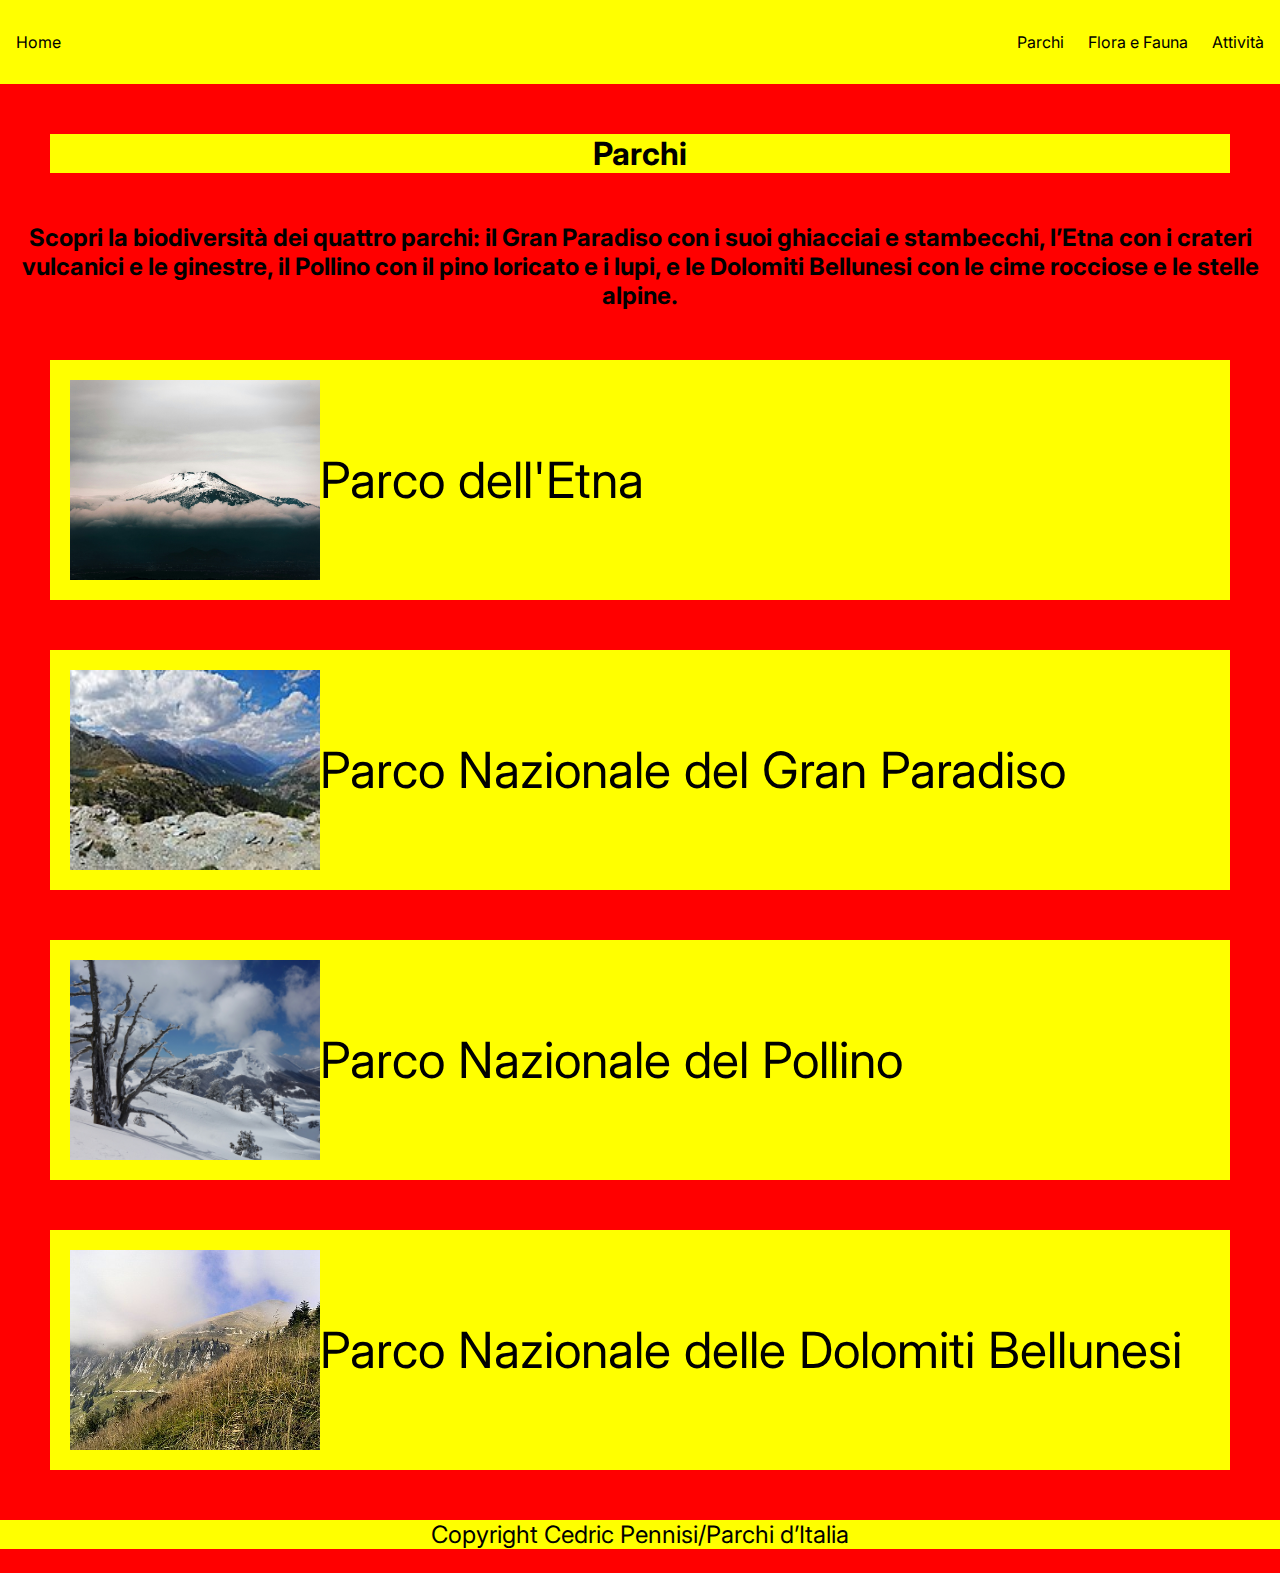
<file: parchi.html>
<!DOCTYPE html>
<html lang="en">
<head>
    <meta charset="UTF-8">
    <meta name="viewport" content="width=device-width, initial-scale=1.0">
    <title>Parchi d’Italia</title>
    <link rel="stylesheet" href="css/style.css">
    <link rel="preconnect" href="https://fonts.googleapis.com">
    <link rel="preconnect" href="https://fonts.gstatic.com" crossorigin>
    <link href="https://fonts.googleapis.com/css2?family=Inter:ital,opsz,wght@0,14..32,100..900;1,14..32,100..900&display=swap" rel="stylesheet">
</head>
<body>
    <header>
        <p><a href="index.html">Home</a></p>
        <nav>
            <ul>
                <li><a href="parchi.html">Parchi</a></li>
                <li><a href="flora.html">Flora e Fauna</a></li>
                <li><a href="attivita.html">Attività</a></li>
            </ul>
        </nav>
    </header>
    <main>
        <section>
            <div class="info-1">
            <h1>Parchi</h1>
            </div>
            <div class="info-2">
            <h2>Scopri la biodiversità dei quattro parchi: il Gran Paradiso con i suoi ghiacciai e stambecchi, l’Etna con i crateri vulcanici e le ginestre, il Pollino con il pino loricato e i lupi, e le Dolomiti Bellunesi con le cime rocciose e le stelle alpine.</h2>
            <div class="info-img">
                <img src="img/etna-intro.jpg" alt="">
                <li><a href="etna.html">Parco dell'Etna</a></li>
            </div>
            <div class="info-img">
                <img src="img/gran_paradiso_national_park_22.jpg" alt="">
                <li><a href="paradiso.html">Parco Nazionale del Gran Paradiso</a></li>
            </div>
            <div class="info-img">
                <img src="img/neve.jpg" alt="">
                <li><a href="pollino.html">Parco Nazionale del Pollino</a></li>
            </div>
            <div class="info-img">
                <img src="img/parco_nazionale_delle_dolomiti_bellunesi.jpg" alt="">
                <li><a href="dolomiti.html">Parco Nazionale delle Dolomiti Bellunesi</a></li>
            </div>
        </section>
        <footer>
            <p>Copyright Cedric Pennisi/Parchi d’Italia</p>
        </footer>
    </main>
</body>
</html>
</file>
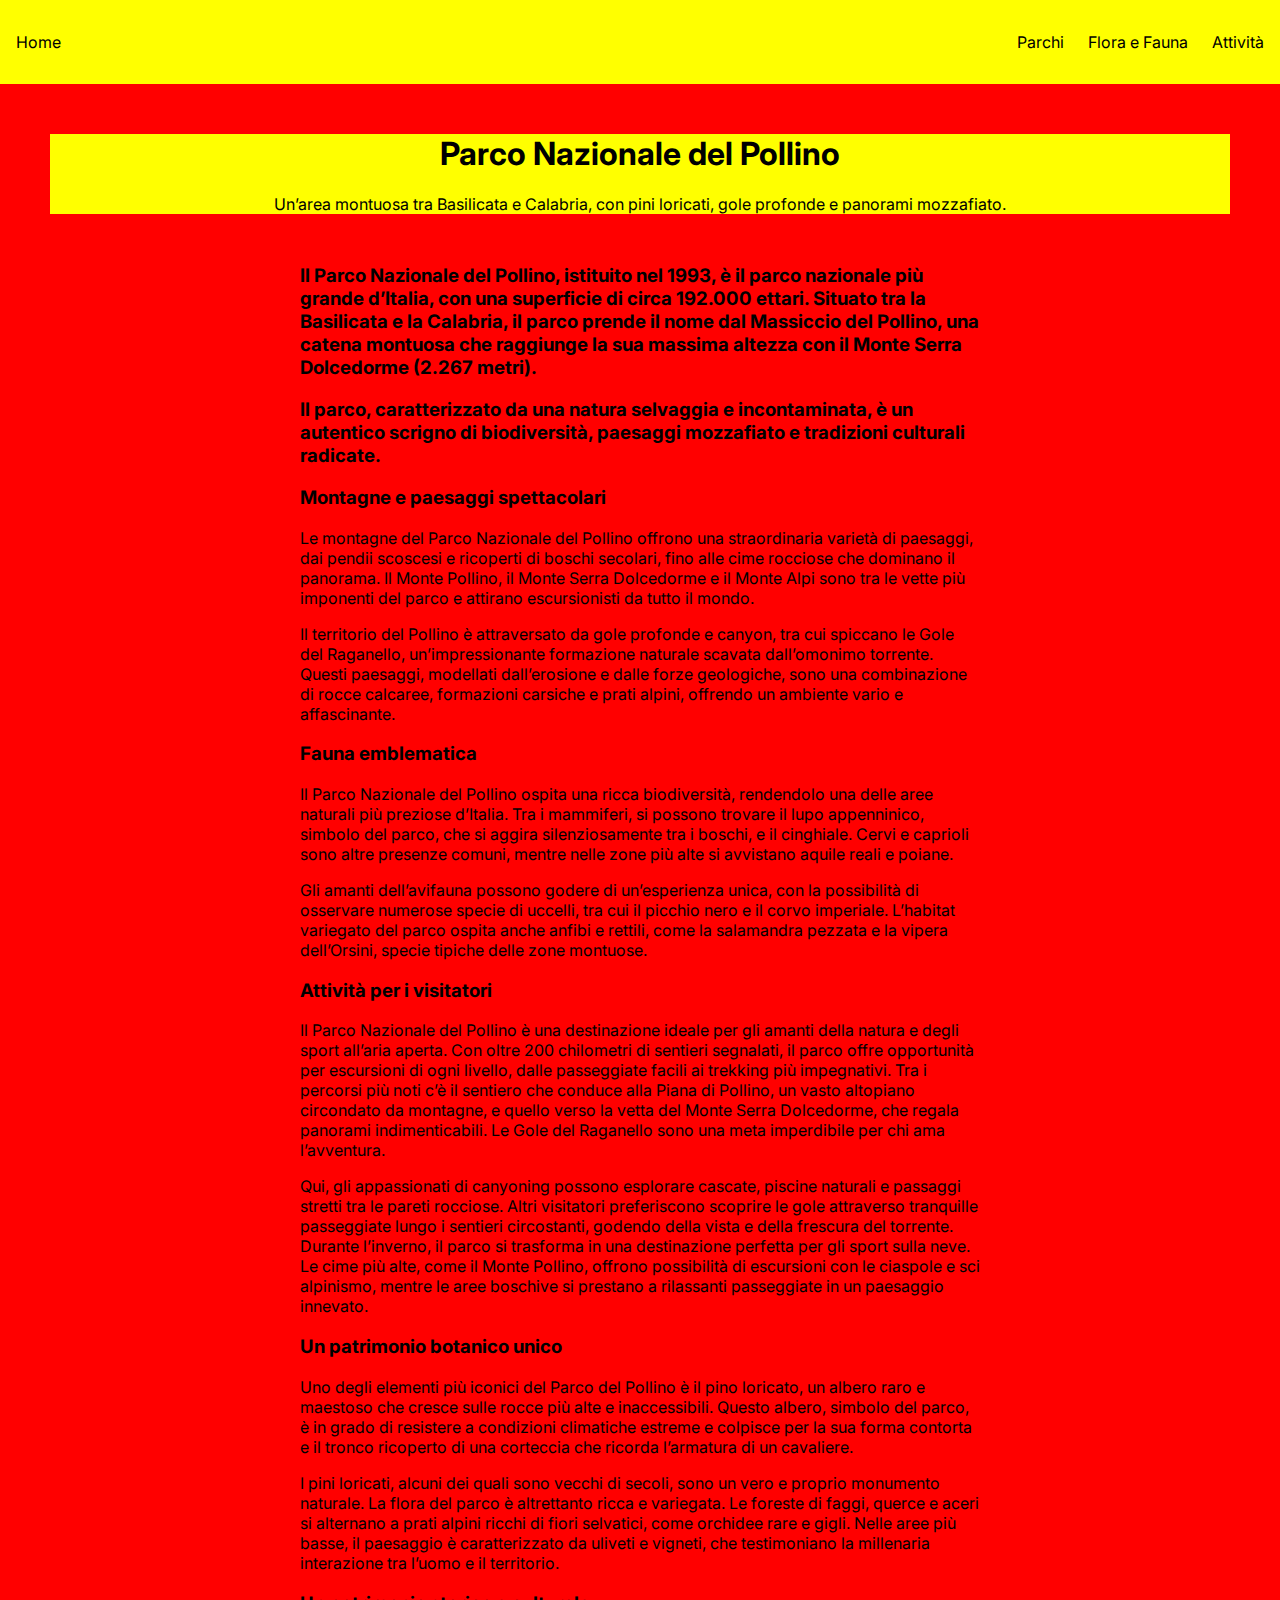
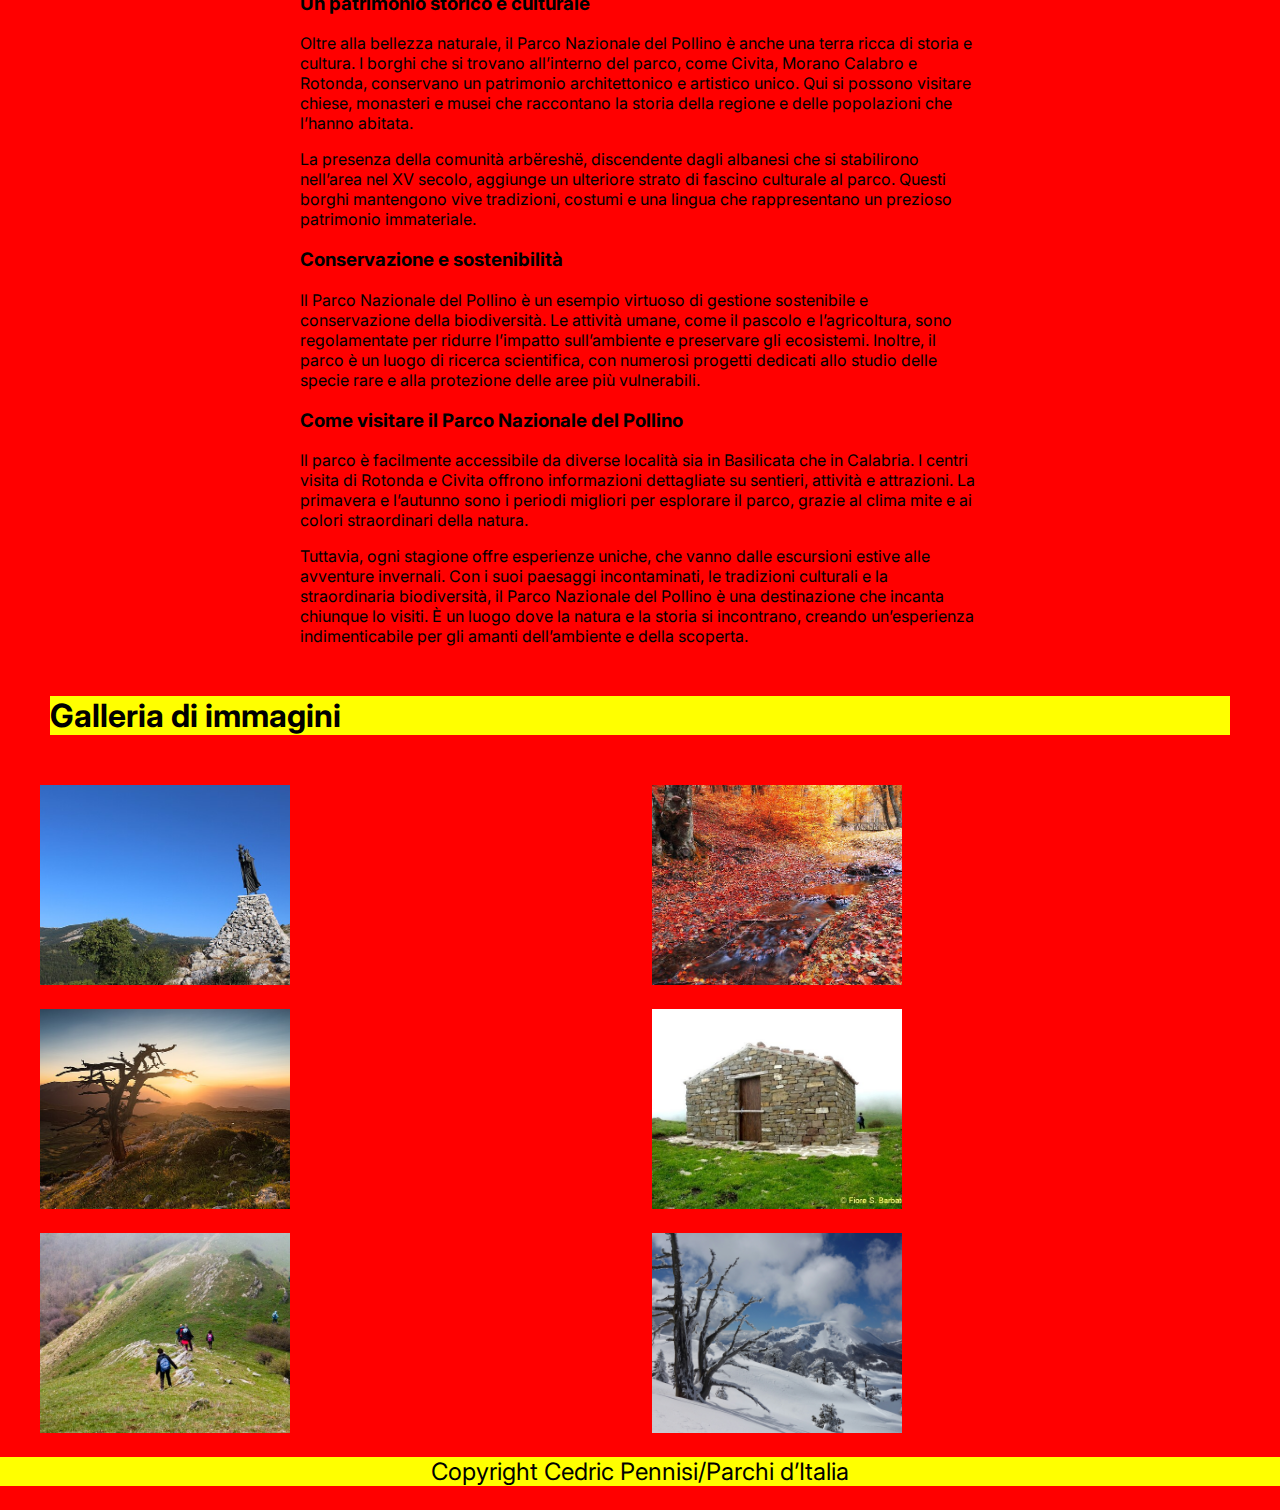
<file: pollino.html>
<!DOCTYPE html>
<html lang="en">
<head>
    <meta charset="UTF-8">
    <meta name="viewport" content="width=device-width, initial-scale=1.0">
    <title>Parchi d’Italia</title>
    <link rel="stylesheet" href="css/style.css">
    <link rel="preconnect" href="https://fonts.googleapis.com">
    <link rel="preconnect" href="https://fonts.gstatic.com" crossorigin>
    <link href="https://fonts.googleapis.com/css2?family=Inter:ital,opsz,wght@0,14..32,100..900;1,14..32,100..900&display=swap" rel="stylesheet">
</head>
<body>
    <header>
        <p><a href="index.html">Home</a></p>
        <nav>
            <ul>
                <li><a href="parchi.html">Parchi</a></li>
                <li><a href="flora.html">Flora e Fauna</a></li>
                <li><a href="attivita.html">Attività</a></li>
            </ul>
        </nav>
    </header>
    <main>
        <section>
            <div class="info-1">
                <h1>Parco Nazionale del Pollino</h1>
                <p>Un’area montuosa tra Basilicata e Calabria, con pini loricati, gole profonde e panorami mozzafiato.</p>
            </div>
            <div class="titolo">
                <h3>Il Parco Nazionale del Pollino, istituito nel 1993, è il parco nazionale più grande d’Italia, con una superficie di circa 192.000 ettari. Situato tra la Basilicata e la Calabria, il parco prende il nome dal Massiccio del Pollino, una catena montuosa che raggiunge la sua massima altezza con il Monte Serra Dolcedorme (2.267 metri).</h3> 

                <h3>Il parco, caratterizzato da una natura selvaggia e incontaminata, è un autentico scrigno di biodiversità, paesaggi mozzafiato e tradizioni culturali radicate.</h3>
            </div>
            <div class="titolo">
                <h3>Montagne e paesaggi spettacolari</h3>
                <p>Le montagne del Parco Nazionale del Pollino offrono una straordinaria varietà di paesaggi, dai pendii scoscesi e ricoperti di boschi secolari, fino alle cime rocciose che dominano il panorama. Il Monte Pollino, il Monte Serra Dolcedorme e il Monte Alpi sono tra le vette più imponenti del parco e attirano escursionisti da tutto il mondo.</p> 

                <p>Il territorio del Pollino è attraversato da gole profonde e canyon, tra cui spiccano le Gole del Raganello, un’impressionante formazione naturale scavata dall’omonimo torrente. Questi paesaggi, modellati dall’erosione e dalle forze geologiche, sono una combinazione di rocce calcaree, formazioni carsiche e prati alpini, offrendo un ambiente vario e affascinante.</p>
            </div>
            <div class="titolo">
                <h3>Fauna emblematica</h3>
                <p>Il Parco Nazionale del Pollino ospita una ricca biodiversità, rendendolo una delle aree naturali più preziose d’Italia. Tra i mammiferi, si possono trovare il lupo appenninico, simbolo del parco, che si aggira silenziosamente tra i boschi, e il cinghiale. Cervi e caprioli sono altre presenze comuni, mentre nelle zone più alte si avvistano aquile reali e poiane.</p> 

                <p>Gli amanti dell’avifauna possono godere di un’esperienza unica, con la possibilità di osservare numerose specie di uccelli, tra cui il picchio nero e il corvo imperiale. L’habitat variegato del parco ospita anche anfibi e rettili, come la salamandra pezzata e la vipera dell’Orsini, specie tipiche delle zone montuose.</p>
            </div>
            <div class="titolo">
                <h3>Attività per i visitatori</h3>
                <p>Il Parco Nazionale del Pollino è una destinazione ideale per gli amanti della natura e degli sport all’aria aperta. Con oltre 200 chilometri di sentieri segnalati, il parco offre opportunità per escursioni di ogni livello, dalle passeggiate facili ai trekking più impegnativi. Tra i percorsi più noti c’è il sentiero che conduce alla Piana di Pollino, un vasto altopiano circondato da montagne, e quello verso la vetta del Monte Serra Dolcedorme, che regala panorami indimenticabili. Le Gole del Raganello sono una meta imperdibile per chi ama l’avventura.</p> 

                <p>Qui, gli appassionati di canyoning possono esplorare cascate, piscine naturali e passaggi stretti tra le pareti rocciose. Altri visitatori preferiscono scoprire le gole attraverso tranquille passeggiate lungo i sentieri circostanti, godendo della vista e della frescura del torrente. Durante l’inverno, il parco si trasforma in una destinazione perfetta per gli sport sulla neve. Le cime più alte, come il Monte Pollino, offrono possibilità di escursioni con le ciaspole e sci alpinismo, mentre le aree boschive si prestano a rilassanti passeggiate in un paesaggio innevato.</p>
            </div>
            <div class="titolo">
                <h3>Un patrimonio botanico unico</h3>
                <p>Uno degli elementi più iconici del Parco del Pollino è il pino loricato, un albero raro e maestoso che cresce sulle rocce più alte e inaccessibili. Questo albero, simbolo del parco, è in grado di resistere a condizioni climatiche estreme e colpisce per la sua forma contorta e il tronco ricoperto di una corteccia che ricorda l’armatura di un cavaliere.</p> 

                <p>I pini loricati, alcuni dei quali sono vecchi di secoli, sono un vero e proprio monumento naturale. La flora del parco è altrettanto ricca e variegata. Le foreste di faggi, querce e aceri si alternano a prati alpini ricchi di fiori selvatici, come orchidee rare e gigli. Nelle aree più basse, il paesaggio è caratterizzato da uliveti e vigneti, che testimoniano la millenaria interazione tra l’uomo e il territorio.</p>
            </div>
            <div class="titolo">
                <h3>Un patrimonio storico e culturale</h3>
                <p>Oltre alla bellezza naturale, il Parco Nazionale del Pollino è anche una terra ricca di storia e cultura. I borghi che si trovano all’interno del parco, come Civita, Morano Calabro e Rotonda, conservano un patrimonio architettonico e artistico unico. Qui si possono visitare chiese, monasteri e musei che raccontano la storia della regione e delle popolazioni che l’hanno abitata.</p> 

                <p>La presenza della comunità arbëreshë, discendente dagli albanesi che si stabilirono nell’area nel XV secolo, aggiunge un ulteriore strato di fascino culturale al parco. Questi borghi mantengono vive tradizioni, costumi e una lingua che rappresentano un prezioso patrimonio immateriale.</p>
            </div>
            <div class="titolo">
                <h3>Conservazione e sostenibilità</h3>
                <p>Il Parco Nazionale del Pollino è un esempio virtuoso di gestione sostenibile e conservazione della biodiversità. Le attività umane, come il pascolo e l’agricoltura, sono regolamentate per ridurre l’impatto sull’ambiente e preservare gli ecosistemi. Inoltre, il parco è un luogo di ricerca scientifica, con numerosi progetti dedicati allo studio delle specie rare e alla protezione delle aree più vulnerabili.</p>
            </div>
            <div class="titolo">
                <h3>Come visitare il Parco Nazionale del Pollino</h3>
                <p>Il parco è facilmente accessibile da diverse località sia in Basilicata che in Calabria. I centri visita di Rotonda e Civita offrono informazioni dettagliate su sentieri, attività e attrazioni. La primavera e l’autunno sono i periodi migliori per esplorare il parco, grazie al clima mite e ai colori straordinari della natura.</p> 

                <p>Tuttavia, ogni stagione offre esperienze uniche, che vanno dalle escursioni estive alle avventure invernali. Con i suoi paesaggi incontaminati, le tradizioni culturali e la straordinaria biodiversità, il Parco Nazionale del Pollino è una destinazione che incanta chiunque lo visiti. È un luogo dove la natura e la storia si incontrano, creando un’esperienza indimenticabile per gli amanti dell’ambiente e della scoperta.</p>
            </div>
            <div class="galleria-di-immagini">
                <h1>Galleria di immagini</h1>
            </div>
            <div class="tabella-img">
                <img src="img/madonna_del_pollino.jpg" alt="">
                <img src="img/ruscello_nel_parco_nazionale_del_pollino.jpg" alt="">
                <img src="img/il_guardiano_del_pollino.jpg" alt="">
                <img src="img/pollino_2.jpg" alt="">
                <img src="img/pollino_1.jpg" alt="">
                <img src="img/neve.jpg" alt="">
            </div>
        </section>
        <footer>
            <p>Copyright Cedric Pennisi/Parchi d’Italia</p>
        </footer>
    </main>
</body>
</html>
</file>
<file: css/style.css>
body{
    margin: 0;
    font-family: "Inter", serif;
    background-color: red;
}

img{
    width: 250px;
    height: 200px;
    object-fit: cover;
}

header{
    display: flex;
    justify-content: space-between;
    padding: 16px;
    background-color: yellow;
}

header nav ul{
    list-style: none;
    display: flex;
    gap: 24px;
}

header a{
    color: black;
    text-decoration: none;
}

header a:hover{
    color: black;
    text-decoration: underline;
}

.info-1{
    background-color: yellow;
    padding: 24px, 16px;
    margin: 50px;
    text-align: center;
}

.info-2{
    text-align: center;
}

.titolo{
    padding-left: 300px;
    padding-right: 300px;
}

.galleria-di-immagini{
    text-align: left;
    background-color: yellow;
    margin: 50px;
}

.info-img{
    list-style-type: none;
    background-color: yellow;
    padding: 20px;
    margin: 50px;
    display: flex;
    justify-content: left;
    align-items: center;
    text-align: right;
}

section div li a{
    font-size: 50px;
    color: black;
    text-decoration: none;
}

.tabella-img{
    max-width: 1200px;
    margin: auto;
    display: grid;
    grid-template-columns: repeat(2, 1fr);
    grid-template-rows: repeat(3, 1fr);
    gap: 24px;
}

footer{
    font-size: 24px;
    background-color: yellow;
    text-align: center;
}
</file>
